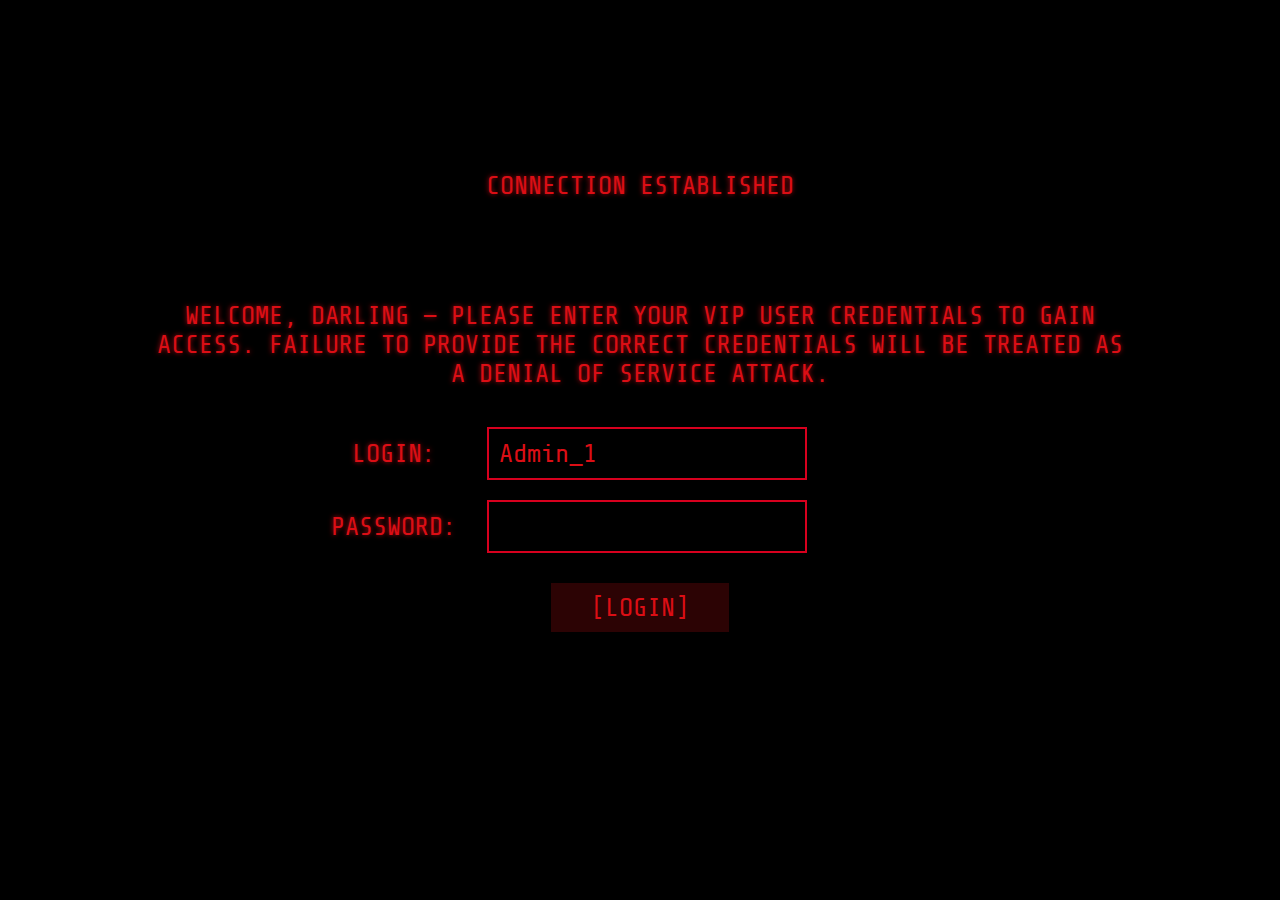
<file: index.html>
<!DOCTYPE html>
<html lang="en" data-bs-theme="dark">

<head>
    <meta charset="UTF-8">
    <link rel="stylesheet" href="css/styles.css">
</head>

<body>

    <div class="container on">
        <div class="screen">
            <h3 class="title">
                CONNECTION ESTABLISHED
            </h3>
            <div class="box--outer">
                <div class="box">
                    <div class="box--inner">
                        <div class="content">
                            <div class="holder">
                                <b>Welcome, darling</b> — please enter your VIP user credentials
                                to gain access. Failure to provide the correct credentials will be treated
                                as a denial of service attack.
                                <br>
                                <br>
                                <div class="row">
                                    <div class="col col__left label">
                                        Login
                                    </div>
                                    <div class="col col__center">
                                        <input type="text" id="login" maxlength="32" value="Admin_1" readonly>
                                    </div>
                                </div>
                                <form onsubmit="validateLogin(event)">
                                    <div class="row">
                                        <div class="col col__left label">
                                            Password
                                        </div>
                                        <div class="col col__center">
                                            <input type="password" id="password" name="password" required="required"
                                                placeholder="" data-error="" maxlength="32" autocomplete="new-password"
                                                autofocus="true" />
                                        </div>
                                    </div>
                                    <div class="row">
                                        <button type="submit" id="submit" name="submit">[login]</button>
                                    </div>
                                </form>
                                <b class="flash" id="accessMessage"></b>
                            </div>
                        </div>
                    </div>
                </div>
            </div>
        </div>
    </div>

    <script src="js/app.js"></script>

</body>

</html>
</file>
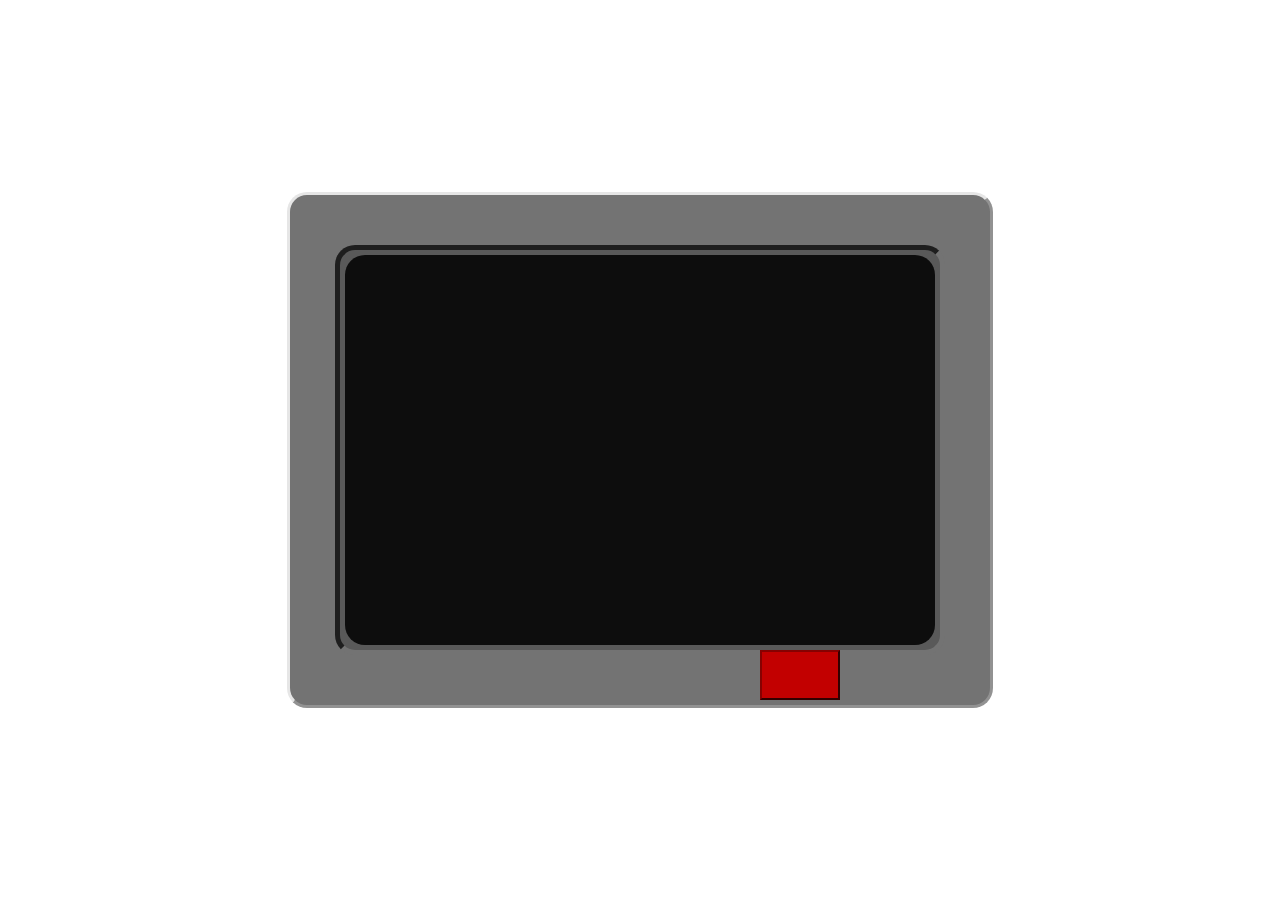
<file: fallout.html>
<!DOCTYPE html>
<html lang="fr">

<head>
    <meta charset="UTF-8">
    <meta name="viewport" content="width=device-width, initial-scale=1.0">
    <meta http-equiv="X-UA-Compatible" content="ie=edge">
    <link rel="stylesheet" href="css/fallout.css">
    <link rel="stylesheet" href="https://cdnjs.cloudflare.com/ajax/libs/font-awesome/4.7.0/css/font-awesome.min.css">
    <title>Authentification</title>
</head>

<body>

    <div id="ignore"></div>
    <div class="computer-frame">
        <div class="inner-computer-frame">
            <div class="black-computer-framing">
                <div class="title-screen"></div>
                <div class="hacking-screen"></div>
                <div class="input-screen"></div>
                <div class="lower-input-screen"></div>
            </div>
            <div class="black-computer-framing-before">
                <h3 class="text-center">Choose Difficulty</h3>
                <ul>
                    <li>Very Easy</li>
                    <li>Easy</li>
                    <li>Average</li>
                    <li id="lfmid">Hard</li>
                    <li id="mid">Very Hard</li>
                </ul>
                <div id="help">
                    <i class="fa fa-question-circle-o fa-4x" aria-hidden="true"></i>
                </div>
                <div id="settings">
                    <i class="fa fa-cogs fa-4x" aria-hidden="true"></i>
                </div>
            </div>
            <div class="help-screen">
                <h2 class="text-center">Help</h2>
                <p class="text-center">
                    The goal of the game is to determine the correct password given gibberish.<br>Within the gibberish,
                    there is a single correct word.<br> If you choose the incorrect password, your tries go down by one,
                    and if your tries run out, the terminal becomes locked.<br>Whenever you choose an incorrect word,
                    the system will return how many placement of characters are correct.<br>To help, there are duds in
                    the gibberish that will either remove incorrect words or replenish your tries.<br> Duds are enclosed
                    special characters such as <br>() , &lt;&gt; , {} , [].<br> There could also be characters contained
                    in the dud as well.<br> Good Luck!
                </p>
                <div id="back">
                    <i class="fa fa-arrow-left fa-2x" aria-hidden="true"></i>
                    <p>Back</p>
                </div>
            </div>
            <div class="settings-screen">
                <h2 class="text-center">Settings</h2>
                <div id="inputs">
                    <p>Words: </p><input type="text" name="words" id="wd">
                    <p>Duds: </p><input type="text" name="duds" id="dd">
                    <p>Tries: </p><input type="text" name="tries" id="tr">
                    <p style="margin-top: 20px;">Note: if nothing is inputted, defaults are used.</p>
                </div>
                <button class="btn" id="confirm">Confirm</button>
            </div>
            <div class="win-screen">
                <h2 class="text-center">ACCESS GRANTED</h2>
                <div id="win-quote"></div>
            </div>
            <div class="failed-screen">
                <h3 class="text-center">TERMINAL LOCKED</h3>
                <h3 class="text-center">PLEASE CONTACT AN ADMINISTRATOR</h3>
            </div>
            <div class="black-screen"></div>
        </div>
    </div>
    <button id="turn" class="btn"></button>

<!-- Audio 

    <div id="audiostuff">
        <audio id="pb" src="http://mitchellthompson.net/demos/terminal/sound/passbad.ogg"></audio>
        <audio id="pg" src="http://mitchellthompson.net/demos/terminal/sound/passgood.ogg"></audio>
        <audio id="pof" src="http://mitchellthompson.net/demos/terminal/sound/poweroff.ogg"></audio>
        <audio id="po" src="http://mitchellthompson.net/demos/terminal/sound/poweron.ogg"></audio>
        <audio id="k1" src="http://mitchellthompson.net/demos/terminal/sound/k1.ogg"></audio>
        <audio id="k2" src="http://mitchellthompson.net/demos/terminal/sound/k2.ogg"></audio>
        <audio id="k3" src="http://mitchellthompson.net/demos/terminal/sound/k3.ogg"></audio>
        <audio id="k4" src="http://mitchellthompson.net/demos/terminal/sound/k4.ogg"></audio>
        <audio id="k5" src="http://mitchellthompson.net/demos/terminal/sound/k5.ogg"></audio>
        <audio id="k6" src="http://mitchellthompson.net/demos/terminal/sound/k6.ogg"></audio>
        <audio id="k7" src="http://mitchellthompson.net/demos/terminal/sound/k7.ogg"></audio>
        <audio id="k8" src="http://mitchellthompson.net/demos/terminal/sound/k8.ogg"></audio>
        <audio id="k9" src="http://mitchellthompson.net/demos/terminal/sound/k9.ogg"></audio>
        <audio id="k10" src="http://mitchellthompson.net/demos/terminal/sound/k10.ogg"></audio>
        <audio id="k11" src="http://mitchellthompson.net/demos/terminal/sound/k11.ogg"></audio>
    </div>

-->

    <script src="js/fallout.js"></script>

</body>

</html>
</file>
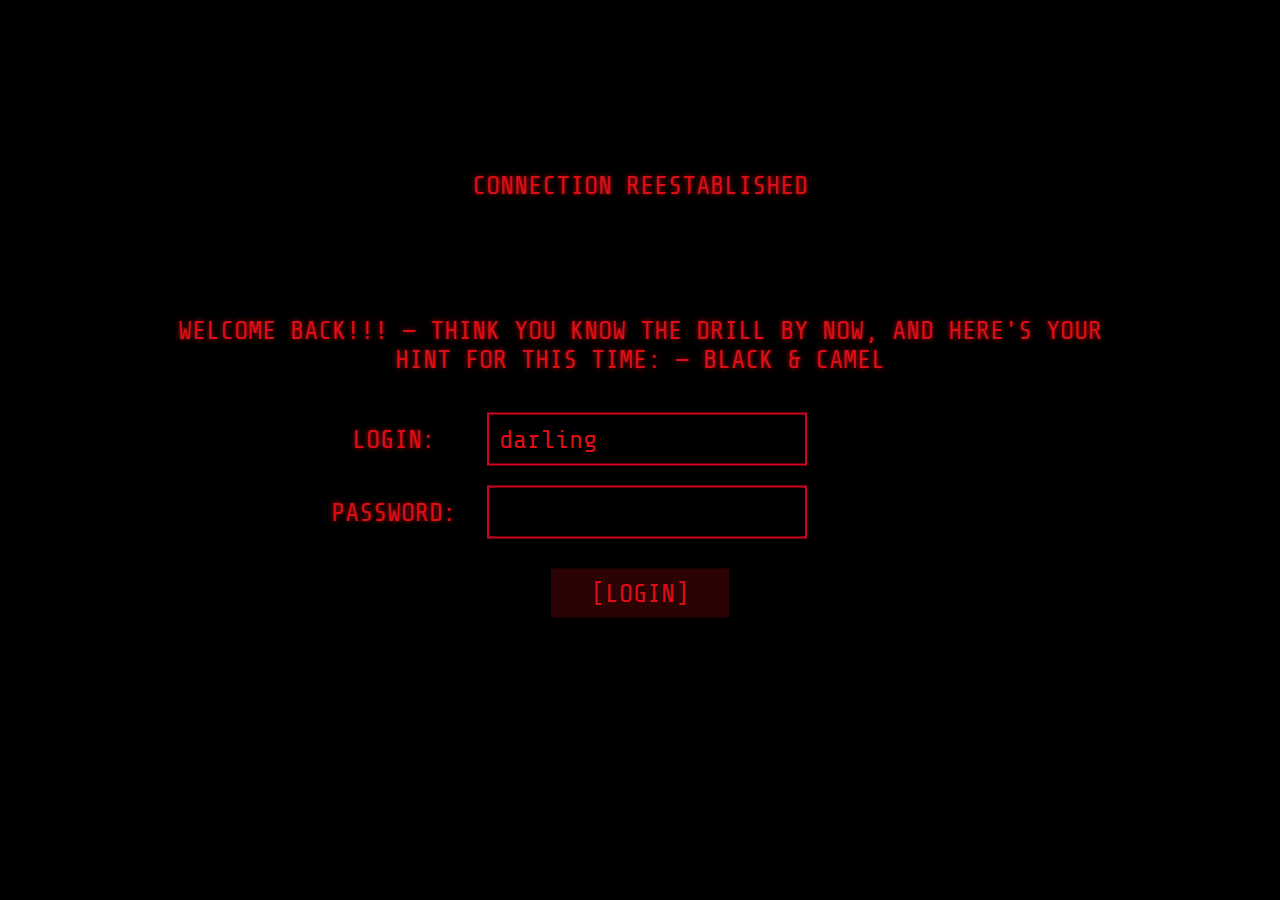
<file: index-2.html>
<!DOCTYPE html>
<html lang="en" data-bs-theme="dark">

<head>
    <meta charset="UTF-8">
    <link rel="stylesheet" href="css/styles.css">
</head>

<body>

    <div class="container on">
        <div class="screen">
            <h3 class="title">
                CONNECTION REESTABLISHED
            </h3>
            <div class="box--outer">
                <div class="box">
                    <div class="box--inner">
                        <div class="content">
                            <div class="holder">
                                <b>Welcome back!!!</b> — Think you know the drill by now, and here's your hint for this
                                time: <b> — Black & Camel</b>
                                <br>
                                <br>
                                <div class="row">
                                    <div class="col col__left label">
                                        Login
                                    </div>
                                    <div class="col col__center">
                                        <input type="text" id="login" maxlength="32" value="darling" readonly>
                                    </div>
                                </div>
                                <form onsubmit="validateLogin(event)">
                                    <div class="row">
                                        <div class="col col__left label">
                                            Password
                                        </div>
                                        <div class="col col__center">
                                            <input type="password" id="password" name="password" required="required"
                                                placeholder="" data-error="" maxlength="32" autocomplete="new-password"
                                                autofocus="true" />
                                        </div>
                                    </div>
                                    <div class="row">
                                        <button type="submit" id="submit" name="submit">[login]</button>
                                    </div>
                                </form>
                                <b class="flash" id="accessMessage"></b>
                            </div>
                        </div>
                    </div>
                </div>
            </div>
        </div>
    </div>

    <script src="js/app-2.js"></script>

</body>

</html>
</file>
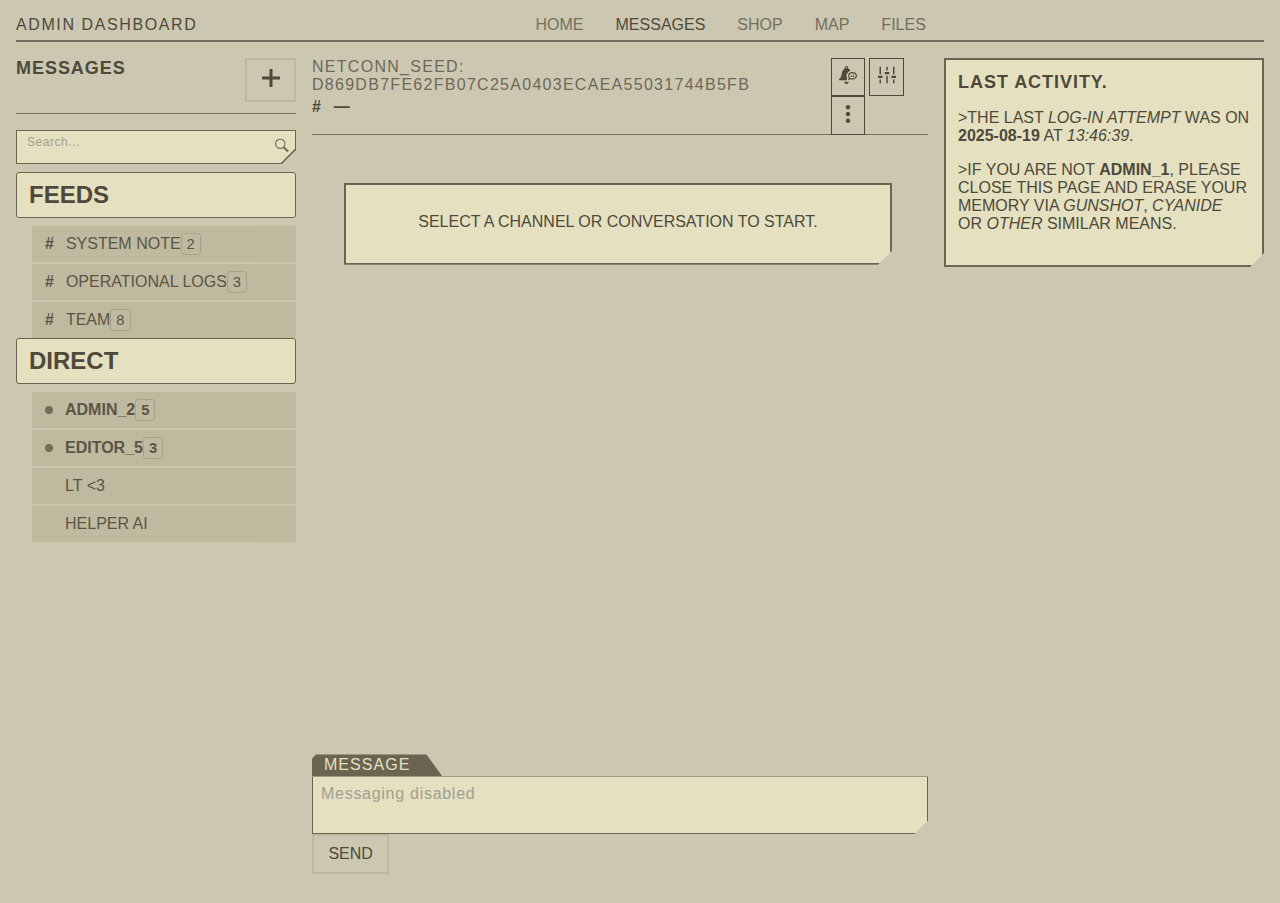
<file: nier.html>
<!DOCTYPE html>
<html lang="en" class="html">

<head>
  <meta charset="UTF-8" />
  <meta name="viewport" content="width=device-width, initial-scale=1.0" />
  <title>Admin Dashboard</title>
  <!-- update path if needed -->
  <link rel="stylesheet" href="css/nier.css" />
</head>

<body>
  <div class="app-skeleton">
    <!-- Header -->
    <header class="app-header">
      <div class="app-header__anchor">
        <span class="app-header__anchor__text">Admin Dashboard</span>
      </div>
      <nav>
        <ul class="nav">
          <li class="nav__item"><span class="nav__link"><span class="nav__link__element">Home</span></span></li>
          <li class="nav__item"><span class="nav__link nav__link--active"><span
                class="nav__link__element">Messages</span></span></li>
          <li class="nav__item"><span class="nav__link"><span class="nav__link__element">Shop</span></span></li>
          <li class="nav__item"><span class="nav__link"><span class="nav__link__element">Map</span></span></li>
          <li class="nav__item"><span class="nav__link"><span class="nav__link__element">Files</span></span></li>
        </ul>
      </nav>
      <div></div>
    </header>

    <div class="app-container">
      <!-- Left column -->
      <aside class="app-a">
        <div class="segment-topbar segment-topbar--compact">
          <div class="segment-topbar__header">
            <h3 class="text-heading3 segment-topbar__title">Messages</h3>
          </div>
          <div class="segment-topbar__aside">
            <div class="button-toolbar">
              <span class="button button--primary button--size-lg">
                <svg class="button__icon" viewBox="0 0 24 24">
                  <path d="M24 10h-10v-10h-4v10h-10v4h10v10h4v-10h10z" />
                </svg>
              </span>
            </div>
          </div>
        </div>

        <form class="form-search">
          <div class="form-group">
            <div class="form-control form-control--with-addon">
              <input name="query" placeholder="Search..." type="text" disabled />
              <div class="form-control__addon form-control__addon--prefix">
                <svg class="button__icon" viewBox="0 0 24 24">
                  <path
                    d="M21.172 24l-7.387-7.387c-1.388.874-3.024 1.387-4.785 1.387-4.971 0-9-4.029-9-9s4.029-9 9-9 9 4.029 9 9c0 1.761-.514 3.398-1.387 4.785l7.387 7.387-2.828 2.828zm-12.172-8c3.859 0 7-3.14 7-7s-3.141-7-7-7-7 3.14-7 7 3.141 7 7 7z" />
                </svg>
              </div>
            </div>
          </div>
        </form>

        <div class="nav-section">
          <div class="nav-section__header">
            <h2 class="nav-section__title">Feeds</h2>
          </div>
          <div class="nav-section__body">
            <ul class="nav">
              <li class="nav__item">
                <span class="nav__link">
                  <span class="channel-link">
                    <span class="channel-link__icon">#</span>
                    <span class="channel-link__element">System Note</span>
                    <span class="channel-link__element"><span class="badge">2</span></span>
                  </span>
                </span>
              </li>
              <li class="nav__item">
                <span class="nav__link">
                  <span class="channel-link">
                    <span class="channel-link__icon">#</span>
                    <span class="channel-link__element">Operational logs</span>
                    <span class="channel-link__element"><span class="badge">3</span></span>
                  </span>
                </span>
              </li>
              <li class="nav__item">
                <span class="nav__link">
                  <span class="channel-link">
                    <span class="channel-link__icon">#</span>
                    <span class="channel-link__element">TEAM</span>
                    <span class="channel-link__element"><span class="badge">8</span></span>
                  </span>
                </span>
              </li>
            </ul>
          </div>
        </div>

        <div class="nav-section">
          <div class="nav-section__header">
            <h2 class="nav-section__title">Direct</h2>
          </div>
          <div class="nav-section__body">
            <ul class="nav">
              <li class="nav__item">
                <span class="nav__link">
                  <span class="conversation-link conversation-link--online conversation-link--unread">
                    <span class="conversation-link__icon"></span>
                    <span class="conversation-link__element">Admin_2</span>
                    <span class="conversation-link__element"><span class="badge">5</span></span>
                  </span>
                </span>
              </li>
              <li class="nav__item">
                <span class="nav__link">
                  <span class="conversation-link conversation-link--online conversation-link--unread">
                    <span class="conversation-link__icon"></span>
                    <span class="conversation-link__element">Editor_5</span>
                    <span class="conversation-link__element"><span class="badge">3</span></span>
                  </span>
                </span>
              </li>
              <li class="nav__item">
                <span class="nav__link">
                  <span class="conversation-link">
                    <span class="conversation-link__icon"></span>
                    <span class="conversation-link__element">LT &lt;3</span>
                  </span>
                </span>
              </li>
              <li class="nav__item">
                <span class="nav__link">
                  <span class="conversation-link">
                    <span class="conversation-link__icon"></span>
                    <span class="conversation-link__element">Helper AI</span>
                  </span>
                </span>
              </li>
            </ul>
          </div>
        </div>
      </aside>

      <!-- Main column -->
      <main class="app-main">
        <div class="channel-feed">
          <!-- thinner header bar -->
          <div class="segment-topbar segment-topbar--compact">
            <div class="segment-topbar__header">
              <span class="segment-topbar__overline">NetConn_Seed: d869db7fe62fb07c25a0403ecaea55031744b5fb</span>
              <h4 class="text-heading4 segment-topbar__title">
                <span class="channel-link">
                  <span class="channel-link__icon">#</span>
                  <span class="channel-link__element">—</span>
                </span>
              </h4>
            </div>
            <div class="segment-topbar__aside">
              <div class="button-toolbar">
                <span class="button button--default"><svg class="button__icon" viewBox="0 0 24 24">
                    <path
                      d="M18 9.5c2.481 0 4.5 1.571 4.5 3.503 0 1.674-1.703 3.48-4.454 3.48-.899 0-1.454-.156-2.281-.357-.584.358-.679.445-1.339.686.127-.646.101-.924.081-1.56-.583-.697-1.007-1.241-1.007-2.249 0-1.932 2.019-3.503 4.5-3.503zm0-1.5c-3.169 0-6 2.113-6 5.003 0 1.025.37 2.032 1.023 2.812.027.916-.511 2.228-.997 3.184 1.302-.234 3.15-.754 3.989-1.268.709.173 1.388.252 2.03.252 3.542 0 5.954-2.418 5.954-4.98.001-2.906-2.85-5.003-5.999-5.003zm-.668 6.5h-1.719v-.369l.938-1.361v-.008h-.869v-.512h1.618v.396l-.918 1.341v.008h.95v.505zm3.035 0h-2.392v-.505l1.306-1.784v-.011h-1.283v-.7h2.25v.538l-1.203 1.755v.012h1.322v.695zm-10.338 9.5c1.578 0 2.971-1.402 2.971-3h-6c0 1.598 1.45 3 3.029 3zm.918-7.655c-.615-1.001-.947-2.159-.947-3.342 0-3.018 2.197-5.589 5.261-6.571-.472-1.025-1.123-1.905-2.124-2.486-.644-.374-1.041-1.07-1.04-1.82v-.003c0-1.173-.939-2.123-2.097-2.123s-2.097.95-2.097 2.122v.003c.001.751-.396 1.446-1.041 1.82-4.667 2.712-1.985 11.715-6.862 13.306v1.749h9.782c.425-.834.931-1.764 1.165-2.655zm-.947-15.345c.552 0 1 .449 1 1 0 .552-.448 1-1 1s-1-.448-1-1c0-.551.448-1 1-1z" />
                  </svg></span>
                <span class="button button--default"><svg class="button__icon" viewBox="0 0 24 24">
                    <path
                      d="M6 16h-6v-3h6v3zm-2-5v-10h-2v10h2zm-2 7v5h2v-5h-2zm13-7h-6v-3h6v3zm-2-5v-5h-2v5h2zm-2 7v10h2v-10h-2zm13 3h-6v-3h6v3zm-2-5v-10h-2v10h2zm-2 7v5h2v-5h-2z" />
                  </svg></span>
                <span class="button button--default"><svg class="button__icon" viewBox="0 0 24 24">
                    <path
                      d="M12 18c1.657 0 3 1.343 3 3s-1.343 3-3 3-3-1.343-3-3 1.343-3 3-3zm0-9c1.657 0 3 1.343 3 3s-1.343 3-3 3-3-1.343-3-3 1.343-3 3-3zm0-9c1.657 0 3 1.343 3 3s-1.343 3-3 3-3-1.343-3-3 1.343-3 3-3z" />
                  </svg></span>
              </div>
            </div>
          </div>

          <!-- EMPTY state instead of messages -->
          <div class="channel-feed__body">
            <div class="pad" style="margin: 2rem; text-align: center;">
              <div class="pad__body">
                <p class="text-paragraph1">Select a channel or conversation to start.</p>
              </div>
            </div>
          </div>

          <div class="channel-feed__footer">
            <form class="channel-message-form">
              <div class="form-group">
                <label class="form-label" for="message">Message</label>
                <div class="form-control">
                  <textarea id="message" class="form-control" name="message" placeholder="Messaging disabled"
                    disabled></textarea>
                </div>
              </div>
              <div class="form-footer">
                <span class="button button--primary button--size-xl"><span class="button__content">Send</span></span>
              </div>
            </form>
          </div>
        </div>
      </main>

      <!-- Right column -->
      <aside class="app-b">
        <div class="pad">
          <div class="pad__body">
            <h3 class="text-heading3" style="margin-top:0">Last activity.</h3>
            <p class="text-paragraph1">&gt;The last <em>log-in attempt</em> was on <strong>2025-08-19</strong> at
              <em>13:46:39</em>.</p>
            <p class="text-paragraph1">
              &gt;If you are not <strong>Admin_1</strong>, please close this page and erase your memory via
              <em> gunshot</em>,
              <em> cyanide</em>
              or
              <em> other</em>
              similar means.
            </p>
          </div>
        </div>
      </aside>
    </div>
  </div>

  <div id="glitch-overlay" aria-hidden="true">
    <div class="glitch-noise"></div>
    <div class="glitch-bars"></div>
    <div class="glitch-copy">
    </div>
  </div>


  <script src="js/nier.js"></script>

</body>

</html>
</file>
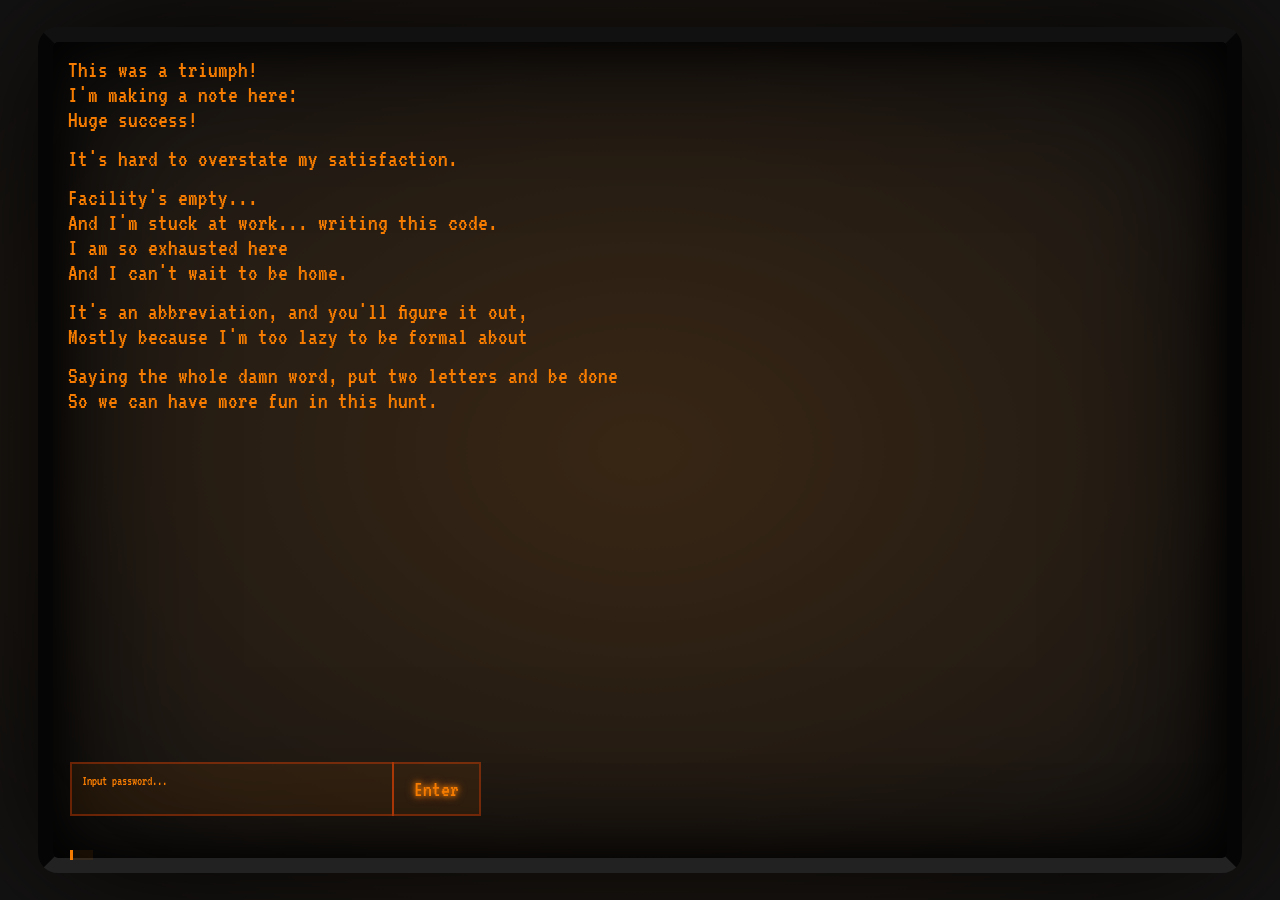
<file: portal.html>
<!DOCTYPE html>
<html lang="en" data-bs-theme="dark">

<head>
  <meta charset="UTF-8">
  <link rel="stylesheet" href="css/portal.css">
</head>

<body>



  <div class="terminal-glitch"></div>
  <div class="terminal">
    <p>This was a triumph!</p>
    <p>I'm making a note here:</p>
    <p class="break">Huge success!</p>
    <p class="break">It's hard to overstate my satisfaction.</p>
    <p>Facility's empty...</p>
    <p>And I'm stuck at work... writing this code.</p>
    <p>I am so exhausted here</p>
    <p class="break">And I can't wait to be home.</p>
    <p>It's an abbreviation, and you'll figure it out,</p>
    <p class="break">Mostly because I'm too lazy to be formal about</p>
    <p>Saying the whole damn word, put two letters and be done</p>
    <p class="break">So we can have more fun in this hunt.</p>
  </div>

  <div class="terminal-textbox-container">
    <textarea id="portalCode" class="terminal-textbox" placeholder="Input password..."></textarea>
  </div>



  <b id="portalMsg"></b>


  <form onsubmit="validatePortal(event)">
    <button type="submit" id="portalSubmit">Enter</button>
  </form>

  <script src="js/portal.js"></script>



</body>

</html>
</file>
<file: css/styles.css>
@import url(https://fonts.googleapis.com/css?family=Share+Tech+Mono);
.image-replacement {
  text-indent: 100%;
  white-space: nowrap;
  overflow: hidden
}

span.amp {
  font-family: Baskerville, 'Goudy Old Style', Palatino, 'Book Antiqua', serif !important;
  font-style: italic
}



body,
html {
  margin: 0;
  padding: 0;
  height: 100%;
  -webkit-user-select: none;
  -moz-user-select: none;
  -ms-user-select: none;
  user-select: none
}

body {
  color: #db0e15;
  font-family: 'Share Tech Mono', monospace;
  font-size: 26px;
  font-weight: 300;
  text-shadow: 0 0 5px rgba(219, 14, 21, .8);
  background: url(https://image.ibb.co/h2hLAJ/bg.png) #000;
  position: relative;
  height: 100vh
}

.container {
  left: 0;
  right: 0;
  position: absolute;
  top: 50%;
  -webkit-transform: translate(0, -50%);
  transform: translate(0, -50%)
}

.container.is-success {
  -webkit-filter: hue-rotate(180deg) brightness(2.7);
  filter: hue-rotate(180deg) brightness(2.7)
}

.screen::after {
  content: '';
  display: block;
  background: url(https://image.ibb.co/dbSZLJ/bottom.png) no-repeat center;
  margin: 0 auto;
  width: 100%;
  max-width: 500px;
  height: 28px
}

.title {
  text-transform: uppercase;
  text-align: center;
  font-size: 1em;
  font-weight: 300
}

.title::after,
.title::before {
  content: '';
  display: inline-block;
  background: url(https://image.ibb.co/gpxZLJ/top_outer.png);
  width: 144px;
  height: 20px;
  margin: 0 20px
}

.container:not(.is-success) .title.is-success {
  color: #22edfc
}

.box--outer {
  position: relative;
  margin: 0 auto;
  width: 90%;
  max-width: 1080px;
  border-top: #000 18px solid;
  border-bottom: #000 18px solid;
  -o-border-image: url(https://image.ibb.co/kHHeny/hor_line.png) 17 11 17 round;
  border-image: url(https://image.ibb.co/kHHeny/hor_line.png) 17 11 17 round
}

.box {
  display: inline-block;
  text-transform: uppercase;
  text-align: center;
  width: 100%;
  max-width: 1080px
}

.box--inner {
  display: inline-block;
  width: calc(100% - 105px);
  max-width: 1010px
}

.box--inner::after,
.box--inner::before {
  content: '';
  display: inline-block;
  background: url(https://image.ibb.co/kvJfud/box_inner.png) no-repeat center;
  max-width: 642px;
  width: 100%;
  height: 27px
}

.content {
  position: relative;
  display: block;
  max-height: 600px;
  min-height: 400px;
  height: 100%
}

.content .holder {
  left: 0;
  right: 0;
  position: absolute;
  top: 50%;
  -webkit-transform: translate(0, -50%);
  transform: translate(0, -50%)
}

.col.col__center,
.col.col__left {
  display: inline-block
}

.col.col__left {
  width: 130px
}

.col.col__center {
  width: 350px;
  margin-right: 130px
}

.label::after {
  content: ':';
  margin-left: -15px;
  display: inline-block
}

#email,
#login,
#password {
  border: 2px solid #d7001e;
  margin: 10px 0;
  padding: 10px;
  width: auto;
  max-width: 100%;
  overflow: visible;
  outline: 0;
  background: 0 0;
  color: inherit;
  font: inherit;
  line-height: normal
}

#email::-moz-selection,
#login::-moz-selection,
#password::-moz-selection {
  background: #000
}

#email::selection,
#login::selection,
#password::selection {
  background: #000
}

#submit {
  border: none;
  margin: 20px;
  padding: 10px 40px;
  width: auto;
  overflow: visible;
  outline: 0;
  cursor: pointer;
  background: 0 0;
  color: inherit;
  font: inherit;
  line-height: normal;
  -webkit-font-smoothing: inherit;
  -moz-osx-font-smoothing: inherit;
  -webkit-appearance: none;
  appearance: none;
  background: rgba(219, 14, 21, .2);
  text-transform: uppercase
}

@media only screen and (max-width:1260px) {
  .title::after,
  .title::before {
    width: 42px;
    height: 18px
  }
  .col.col__center,
  .col.col__left {
    display: block;
    width: auto;
    margin: 0
  }
  .box--outer::after,
  .box--outer::before {
    display: none
  }
  .title::after,
  .title::before {
    margin: 0 5px
  }
  .content {
    height: 440px
  }
  .box::after,
  .box::before {
    height: 500px
  }
  #submit {
    margin-bottom: 0
  }
}

@media only screen and (max-width:600px) {
  .container {
    font-size: .8em
  }
  .title::after,
  .title::before {
    width: 4%;
    height: 18px
  }
  .box--outer {
    -o-border-image: url(https://image.ibb.co/kHHeny/hor_line.png) 17 330 17 round;
    border-image: url(https://image.ibb.co/kHHeny/hor_line.png) 17 330 17 round
  }
  .box::after,
  .box::before {
    width: 22px;
    background: url(ver-line-mobile.png) no-repeat center;
    background-size: contain
  }
  .box--inner {
    width: calc(100% - 44px)
  }
  #email,
  #login,
  #password {
    max-width: 70%
  }
  .screen::after {
    max-width: 180px
  }
}

.flash {
  -webkit-animation: flashText 1s ease-out alternate infinite;
  animation: flashText 1s ease-out alternate infinite
}

@-webkit-keyframes flashText {
  0% {
    opacity: .3
  }
  100% {
    opacity: 1
  }
}

@keyframes flashText {
  0% {
    opacity: .3
  }
  100% {
    opacity: 1
  }
}

.typewriter .typewriter-line {
  visibility: hidden
}

@-webkit-keyframes flicker {
  0% {
    opacity: .86139
  }
  5% {
    opacity: .12793
  }
  10% {
    opacity: .36759
  }
  15% {
    opacity: .9766
  }
  20% {
    opacity: .61364
  }
  25% {
    opacity: .94477
  }
  30% {
    opacity: .57811
  }
  35% {
    opacity: .03416
  }
  40% {
    opacity: .21835
  }
  45% {
    opacity: .62054
  }
  50% {
    opacity: .89452
  }
  55% {
    opacity: .89997
  }
  60% {
    opacity: .37872
  }
  65% {
    opacity: .04929
  }
  70% {
    opacity: .14477
  }
  75% {
    opacity: .27512
  }
  80% {
    opacity: .84701
  }
  85% {
    opacity: .85952
  }
  90% {
    opacity: .76553
  }
  95% {
    opacity: .91372
  }
  100% {
    opacity: .05536
  }
}

@keyframes flicker {
  0% {
    opacity: .86139
  }
  5% {
    opacity: .12793
  }
  10% {
    opacity: .36759
  }
  15% {
    opacity: .9766
  }
  20% {
    opacity: .61364
  }
  25% {
    opacity: .94477
  }
  30% {
    opacity: .57811
  }
  35% {
    opacity: .03416
  }
  40% {
    opacity: .21835
  }
  45% {
    opacity: .62054
  }
  50% {
    opacity: .89452
  }
  55% {
    opacity: .89997
  }
  60% {
    opacity: .37872
  }
  65% {
    opacity: .04929
  }
  70% {
    opacity: .14477
  }
  75% {
    opacity: .27512
  }
  80% {
    opacity: .84701
  }
  85% {
    opacity: .85952
  }
  90% {
    opacity: .76553
  }
  95% {
    opacity: .91372
  }
  100% {
    opacity: .05536
  }
}

@-webkit-keyframes steady {
  from {
    background: rgba(255, 230, 230, .1)
  }
  to {
    background: rgba(49, 45, 45, .1)
  }
}

@keyframes steady {
  from {
    background: rgba(255, 230, 230, .1)
  }
  to {
    background: rgba(49, 45, 45, .1)
  }
}

body {
  position: relative;
  overflow: hidden
}

body::after {
  content: " ";
  display: block;
  position: absolute;
  top: 0;
  left: 0;
  bottom: 0;
  right: 0;
  z-index: 2;
  pointer-events: none;
  background: rgba(49, 45, 45, .1);
  opacity: 0;
  pointer-events: none;
  -webkit-animation: flicker .15s infinite, steady 4s;
  animation: flicker .15s infinite, steady 4s
}

body.off {
  background: #000
}

body.off::after {
  -webkit-animation: none;
  animation: none
}

@-webkit-keyframes turn-on {
  0% {
    -webkit-transform: scale(1, .8) translate3d(0, 0, 0);
    transform: scale(1, .8) translate3d(0, 0, 0);
    opacity: 1
  }
  5% {
    -webkit-transform: scale(1.09139, 1.34235) translate3d(0, 100%, 0);
    transform: scale(1.09139, 1.34235) translate3d(0, 100%, 0)
  }
  10% {
    -webkit-transform: scale(.63084, 1.40698) translate3d(0, -100%, 0);
    transform: scale(.63084, 1.40698) translate3d(0, -100%, 0)
  }
  15% {
    -webkit-transform: scale(.75142, 1.34118) translate3d(0, 100%, 0);
    transform: scale(.75142, 1.34118) translate3d(0, 100%, 0)
  }
  20% {
    -webkit-transform: scale(.96173, 1.36858) translate3d(0, -100%, 0);
    transform: scale(.96173, 1.36858) translate3d(0, -100%, 0)
  }
  25% {
    -webkit-transform: scale(1.1348, 1.02729) translate3d(0, 100%, 0);
    transform: scale(1.1348, 1.02729) translate3d(0, 100%, 0)
  }
  30% {
    -webkit-transform: scale(.97038, .71092) translate3d(0, -100%, 0);
    transform: scale(.97038, .71092) translate3d(0, -100%, 0)
  }
  35% {
    -webkit-transform: scale(.6067, 1.31101) translate3d(0, 100%, 0);
    transform: scale(.6067, 1.31101) translate3d(0, 100%, 0)
  }
  40% {
    -webkit-transform: scale(.786, .9326) translate3d(0, -100%, 0);
    transform: scale(.786, .9326) translate3d(0, -100%, 0)
  }
  45% {
    -webkit-transform: scale(1.38602, 1.14399) translate3d(0, 100%, 0);
    transform: scale(1.38602, 1.14399) translate3d(0, 100%, 0)
  }
  50% {
    -webkit-transform: scale(.69973, .90412) translate3d(0, -100%, 0);
    transform: scale(.69973, .90412) translate3d(0, -100%, 0)
  }
  51% {
    -webkit-transform: scale(1, 1) translate3d(0, 0, 0);
    transform: scale(1, 1) translate3d(0, 0, 0);
    -webkit-filter: brightness(1) saturate(1);
    filter: brightness(1) saturate(1);
    opacity: 0
  }
  100% {
    -webkit-transform: scale(1, 1) translate3d(0, 0, 0);
    transform: scale(1, 1) translate3d(0, 0, 0);
    -webkit-filter: contrast(1) brightness(1.2) saturate(1.3);
    filter: contrast(1) brightness(1.2) saturate(1.3);
    opacity: 1
  }
}

@keyframes turn-on {
  0% {
    -webkit-transform: scale(1, .8) translate3d(0, 0, 0);
    transform: scale(1, .8) translate3d(0, 0, 0);
    opacity: 1
  }
  5% {
    -webkit-transform: scale(1.09139, 1.34235) translate3d(0, 100%, 0);
    transform: scale(1.09139, 1.34235) translate3d(0, 100%, 0)
  }
  10% {
    -webkit-transform: scale(.63084, 1.40698) translate3d(0, -100%, 0);
    transform: scale(.63084, 1.40698) translate3d(0, -100%, 0)
  }
  15% {
    -webkit-transform: scale(.75142, 1.34118) translate3d(0, 100%, 0);
    transform: scale(.75142, 1.34118) translate3d(0, 100%, 0)
  }
  20% {
    -webkit-transform: scale(.96173, 1.36858) translate3d(0, -100%, 0);
    transform: scale(.96173, 1.36858) translate3d(0, -100%, 0)
  }
  25% {
    -webkit-transform: scale(1.1348, 1.02729) translate3d(0, 100%, 0);
    transform: scale(1.1348, 1.02729) translate3d(0, 100%, 0)
  }
  30% {
    -webkit-transform: scale(.97038, .71092) translate3d(0, -100%, 0);
    transform: scale(.97038, .71092) translate3d(0, -100%, 0)
  }
  35% {
    -webkit-transform: scale(.6067, 1.31101) translate3d(0, 100%, 0);
    transform: scale(.6067, 1.31101) translate3d(0, 100%, 0)
  }
  40% {
    -webkit-transform: scale(.786, .9326) translate3d(0, -100%, 0);
    transform: scale(.786, .9326) translate3d(0, -100%, 0)
  }
  45% {
    -webkit-transform: scale(1.38602, 1.14399) translate3d(0, 100%, 0);
    transform: scale(1.38602, 1.14399) translate3d(0, 100%, 0)
  }
  50% {
    -webkit-transform: scale(.69973, .90412) translate3d(0, -100%, 0);
    transform: scale(.69973, .90412) translate3d(0, -100%, 0)
  }
  51% {
    -webkit-transform: scale(1, 1) translate3d(0, 0, 0);
    transform: scale(1, 1) translate3d(0, 0, 0);
    -webkit-filter: brightness(1) saturate(1);
    filter: brightness(1) saturate(1);
    opacity: 0
  }
  100% {
    -webkit-transform: scale(1, 1) translate3d(0, 0, 0);
    transform: scale(1, 1) translate3d(0, 0, 0);
    -webkit-filter: contrast(1) brightness(1.2) saturate(1.3);
    filter: contrast(1) brightness(1.2) saturate(1.3);
    opacity: 1
  }
}

@-webkit-keyframes turn-off {
  0% {
    -webkit-transform: scale(1, 1.3) translate3d(0, 0, 0);
    transform: scale(1, 1.3) translate3d(0, 0, 0);
    -webkit-filter: brightness(1);
    filter: brightness(1);
    opacity: 1
  }
  60% {
    -webkit-transform: scale(1.3, .001) translate3d(0, 0, 0);
    transform: scale(1.3, .001) translate3d(0, 0, 0);
    -webkit-filter: brightness(10);
    filter: brightness(10)
  }
  100% {
    -webkit-animation-timing-function: cubic-bezier(.755, .05, .855, .06);
    animation-timing-function: cubic-bezier(.755, .05, .855, .06);
    -webkit-transform: scale(0, .0001) translate3d(0, 0, 0);
    transform: scale(0, .0001) translate3d(0, 0, 0);
    -webkit-filter: brightness(50);
    filter: brightness(50)
  }
}

@keyframes turn-off {
  0% {
    -webkit-transform: scale(1, 1.3) translate3d(0, 0, 0);
    transform: scale(1, 1.3) translate3d(0, 0, 0);
    -webkit-filter: brightness(1);
    filter: brightness(1);
    opacity: 1
  }
  60% {
    -webkit-transform: scale(1.3, .001) translate3d(0, 0, 0);
    transform: scale(1.3, .001) translate3d(0, 0, 0);
    -webkit-filter: brightness(10);
    filter: brightness(10)
  }
  100% {
    -webkit-animation-timing-function: cubic-bezier(.755, .05, .855, .06);
    animation-timing-function: cubic-bezier(.755, .05, .855, .06);
    -webkit-transform: scale(0, .0001) translate3d(0, 0, 0);
    transform: scale(0, .0001) translate3d(0, 0, 0);
    -webkit-filter: brightness(50);
    filter: brightness(50)
  }
}

.screen {
  width: 100%;
  height: 100%;
  border: none
}

.container.off>.screen {
  -webkit-animation: turn-off .55s cubic-bezier(.23, 1, .32, 1);
  animation: turn-off .55s cubic-bezier(.23, 1, .32, 1);
  -webkit-animation-fill-mode: forwards;
  animation-fill-mode: forwards
}

.container.on>.screen {
  -webkit-animation: turn-on 2s linear;
  animation: turn-on 2s linear;
  -webkit-animation-fill-mode: forwards;
  animation-fill-mode: forwards
}
</file>
<file: css/fallout.css>
@import url("https://fonts.googleapis.com/css?family=Ubuntu");
@import url('https://fonts.googleapis.com/css?family=Asap');
@keyframes blinker {
  from {
    opacity: 0;
  }
  to {
    opacity: 1;
  }
}

h4 {
  color: black;
}

.computer-frame {
  position: absolute;
  margin: auto;
  left: 0;
  top: 0;
  bottom: 0;
  right: 0;
  height: 510px;
  width: 700px;
  background-color: #737373;
  border-radius: 20px;
  border: 3px outset #E6E6E6;
}
.computer-frame .fa-wifi {
  position: absolute;
  top: 445px;
  left: 50px;
}
.computer-frame .fa-stack {
  position: absolute;
  top: 440px;
  left: 85px;
  font-size: 10px;
}

.inner-computer-frame {
  position: absolute;
  margin: auto;
  left: 0;
  top: 0;
  bottom: 0;
  right: 0;
  height: 400px;
  width: 600px;
  border-radius: 20px;
  background-color: #595959;
  border: 5px inset #737373;
}

.black-computer-framing, .black-computer-framing-before {
  position: absolute;
  margin: auto;
  left: 0;
  top: 0;
  bottom: 0;
  right: 0;
  height: 390px;
  width: 590px;
  border-radius: 20px;
  background-color: #0D0D0D;
  border: 5px inset #595959;
}

.black-computer-framing {
  display: none;
}

.title-screen {
  position: absolute;
  margin: auto;
  left: 0;
  top: 0;
  bottom: 0;
  right: 0;
  height: 370px;
  width: 570px;
}

.hacking-screen {
  position: absolute;
  margin: auto;
  left: 0;
  top: 0;
  bottom: 0;
  right: 220px;
  top: 60px;
  height: 300px;
  width: 360px;
}

.input-screen, .lower-input-screen {
  position: absolute;
  margin: auto;
  left: 0;
  top: 0;
  bottom: 0;
  right: 0;
  overflow: hidden;
  top: 45px;
  left: 350px;
  height: 270px;
  width: 220px;
  display: flex;
  flex-direction: column-reverse;
  align-items: baseline;
  align-content: flex-end;
}

.lower-input-screen {
  top: 338px;
  height: 20px;
}

p, h3, ul, u, #Width {
  color: #00FF00;
  margin: 0;
}
p #mid, h3 #mid, ul #mid, u #mid, #Width #mid {
  margin-left: 180px;
}

ul {
  font-size: 20px;
}

li {
  list-style: none;
  display: inline-block;
  margin-top: 50px;
  margin-right: 40px;
  padding: 8px;
  border: 1px solid #00FF00;
  cursor: pointer;
}

#Width {
  margin: 0;
  padding: 0;
  border: 0;
  position: absolute;
  background-color: grey;
}

#ignore {
  visibility: hidden;
  background-color: grey;
}

#letter, #word, #dud, #Letter {
  margin: 0;
  padding: 0;
  border: 0;
  cursor: pointer;
  display: inline-block;
}
#letter:hover, #word:hover, #dud:hover, #Letter:hover {
  background-color: #00FF00;
  color: #0D0D0D;
}

#row {
  margin: 0;
  padding: 0;
  border: 0;
  display: inline-block;
}

.win-screen, .failed-screen {
  display: none;
  position: absolute;
  margin: auto;
  left: 0;
  top: 0;
  bottom: 0;
  right: 0;
  height: 390px;
  width: 590px;
  border-radius: 20px;
  background-color: #0D0D0D;
}
.win-screen h2, .failed-screen h2 {
  color: #00FF00;
  margin: 0;
  padding-top: 30px;
}
.win-screen h3, .failed-screen h3 {
  color: #00FF00;
  margin: 0;
  padding-top: 50px;
}

#win-quote {
  position: absolute;
  margin: auto;
  left: 0;
  top: 0;
  bottom: 0;
  right: 0;
  font-style: italic;
  font-size: 15px;
  color: #00FF00;
  height: 200px;
  width: 500px;
}

#dead-word, #dead-dud {
  cursor: pointer;
}
#dead-word:hover, #dead-dud:hover {
  background-color: #00FF00;
  color: #0D0D0D;
}

#help {
  position: absolute;
  margin: auto;
  left: 0;
  top: 0;
  bottom: 0;
  right: 0;
  top: 250px;
  right: 450px;
  height: 40px;
  width: 40px;
}
#help .fa-question-circle-o {
  color: #00EE00;
  cursor: pointer;
}

.help-screen {
  display: none;
  position: absolute;
  margin: auto;
  left: 0;
  top: 0;
  bottom: 0;
  right: 0;
  height: 390px;
  width: 590px;
  border-radius: 20px;
  background-color: #0D0D0D;
}
.help-screen p {
  padding-left: 10px;
  padding-right: 10px;
}
.help-screen h2 {
  color: #00FF00;
  margin: 0;
  padding: 0;
  margin-bottom: 20px;
}
.help-screen #back {
  cursor: pointer;
  top: 20px;
  margin-left: 20px;
  border: 1px solid #00FF00;
  width: 110px;
  height: auto;
}
.help-screen #back i, .help-screen #back p {
  font-size: 20px;
  color: #00FF00;
  margin: 3px;
  display: inline-block;
}

#settings {
  position: absolute;
  margin: auto;
  left: 0;
  top: 0;
  bottom: 0;
  right: 0;
  top: 250px;
  left: 420px;
  height: 40px;
  width: 40px;
}
#settings .fa-cogs {
  color: #00EE00;
  cursor: pointer;
}

.settings-screen {
  display: none;
  position: absolute;
  margin: auto;
  left: 0;
  top: 0;
  bottom: 0;
  right: 0;
  height: 390px;
  width: 590px;
  border-radius: 20px;
  background-color: #0D0D0D;
}
.settings-screen h2 {
  margin: 0;
  color: #00FF00;
}
.settings-screen input {
  display: block;
  color: #00FF00;
  background-color: #0D0D0D;
  border-color: #00FF00;
  margin-left: 10px;
}
.settings-screen button {
  font-size: 15px;
  margin-left: 10px;
  margin-top: 80px;
  color: #000000;
  background-color: #00DD00;
  height: 40px;
  width: 100px;
}
.settings-screen p {
  margin-left: 10px;
}

#turn {
  position: absolute;
  margin: auto;
  left: 0;
  top: 0;
  bottom: 0;
  right: 0;
  top: 450px;
  left: 320px;
  width: 80px;
  height: 50px;
  background-color: #C20000;
  border-width: 2px;
  border-color: #860101;
  border-style: outset;
}
#turn:active {
  border-width: 2px;
  border-color: #B20101;
  border-style: inset;
}

.black-screen {
  display: block;
  position: absolute;
  margin: auto;
  left: 0;
  top: 0;
  bottom: 0;
  right: 0;
  height: 390px;
  width: 590px;
  border-radius: 20px;
  background-color: #0D0D0D;
}

.black-computer-framing-before {
  display: none;
}

code {
  position: absolute;
  color: black;
  bottom: 0;
  right: 0;
}
</file>
<file: css/nier.css>
/* ===== Nier Automata palette mapped onto your cyberpunk layout classes ===== */
:root {
    --colors-bg--500: #ccc7b1;   /* overall background */
    --colors-bg--300: #e4e0c0;   /* panels */
    --colors-primary--600: #6b6450; /* borders/stripes */
    --colors-primary--500: #4e493a; /* ink */
    --colors-secondary--500: #beb89f; /* muted beige highlights */
    --colors-tertiary--500: #a59e83; /* shadow line */
    --colors-on_bg--500: #4e493a;    /* text on bg */
    --colors-on_primary--500: #e4e0c0; /* text on primary */
    --fonts-primary: 'Raleway', sans-serif;
    --fonts-secondary: 'Raleway', sans-serif;
    --ui-glow: none;
    --ui-glow-text: none;
    --ui-glow-text--dimmed: none;
    --ui-elevation--1: 2px 2px 0 rgba(0,0,0,0.15);
    --ui-notch-amount: 1rem;
    --ui-notch-hypotenuse: 22.627416px;
    --ui-notch-path: polygon(0 0,100% 0,100% calc(100% - var(--ui-notch-amount) + 2px),calc(100% - var(--ui-notch-amount) + 2px) 100%,0 100%);
  }
  
  /* Global */
  html, body {
    margin: 0;
    background: var(--colors-bg--500);
    color: var(--colors-on_bg--500);
    font-family: var(--fonts-primary);
    text-transform: uppercase;
    min-height: 100vh;
  }
  
  .app-skeleton { padding: 0 1rem; min-width: 1024px; height: 100vh; }
  
  /* Header */
  .app-header {
    display:flex; align-items:center; justify-content:space-between;
    margin-bottom:1rem; padding:1rem 0 .5rem 0; position:relative;
  }
  .app-header::after {
    content:""; position:absolute; left:0; right:0; bottom:0;
    height:2px; background: var(--colors-primary--500); opacity:.7;
  }
  .app-header__anchor__text { letter-spacing:.1rem; }
  
  /* Top nav */
  .nav { list-style:none; padding:0; margin:0; }
  .app-header .nav { display:flex; align-items:flex-end; }
  .app-header .nav__item + .nav__item { margin-left: 2rem; }
  .app-header .nav__link {
    display:flex; align-items:baseline; text-transform:uppercase;
    transition: opacity .2s ease;
  }
  .app-header .nav__link.nav__link--active { color: var(--colors-primary--500); opacity:1; }
  .app-header .nav__link:not(.nav__link--active) { opacity:.7; }
  
  /* 3-column layout */
  .app-container {
    display:grid; grid-gap:1rem;
    grid-template-areas: "a main main main side";
    grid-template-columns: 280px 1fr 1fr 1fr 320px;
    height: calc(100% - 5.25rem);
  }
  .app-a { grid-area:a; }
  .app-main { grid-area:main; }
  .app-b { grid-area:side; }
  
  /* Segment topbar */
  .segment-topbar { display:flex; justify-content:space-between; margin-bottom:1rem; position:relative; min-height:3.5rem; }
  .segment-topbar::after { content:""; position:absolute; left:0; right:0; bottom:0; height:1px; background: var(--colors-primary--500); opacity:.7; }
  .segment-topbar__overline { font-family: var(--fonts-secondary); letter-spacing:.08rem; opacity:.75; }
  
  /* Buttons */
  .button {
    display:inline-block; text-transform:uppercase; padding:.45rem;
    border:1px solid var(--colors-primary--500); color: var(--colors-primary--500);
    background: transparent; cursor: default;
  }
  .button--primary { border-color: var(--colors-secondary--500); color: var(--colors-primary--500); }
  .button--size-lg, .button--size-xl { border-width:2px; padding:.55rem .9rem; }
  .button__icon { width:1.125rem; height:1.125rem; fill: currentcolor; }
  
  /* Left nav sections */
  .nav-section__header { background: var(--colors-bg--300); border:1px solid var(--colors-primary--600); border-radius:3px; margin-bottom:.5rem; padding:.5rem .75rem; }
  .nav-section__title { margin:0; color: var(--colors-primary--500); }
  .nav-section__body { padding-left: 1rem; }
  
  .nav-section .nav__item + .nav__item { margin-top:.125rem; }
  .nav-section .nav__link {
    display:block; padding:.5rem .75rem; border: 1px solid transparent;
    color: var(--colors-primary--500); background: var(--colors-secondary--500); opacity:.9;
  }
  .nav-section .nav__link:hover,
  .nav-section .nav__link.nav__link--active {
    background: var(--colors-primary--500); color: var(--colors-bg--300);
    border-color: var(--colors-primary--600);
  }
  
  /* Channel/Conversation link bits */
  .channel-link, .conversation-link { display:flex; align-items:center; }
  .channel-link__icon, .conversation-link__icon { margin-right:.75rem; }
  .channel-link__icon { font-weight:bold; }
  .conversation-link__icon::after {
    content:""; display:block; width:.5em; height:.5em; border-radius:50%;
    background: var(--colors-secondary--500);
  }
  .conversation-link--online .conversation-link__icon::after { background: var(--colors-primary--600); }
  .conversation-link--unread, .channel-link--unread { font-weight:bold; }
  
  /* Badge */
  .badge {
    border: 1.5px solid var(--colors-tertiary--500);
    color: var(--colors-primary--500);
    border-radius:3px; padding:.15em .34em; font-size:.92rem; line-height:1;
  }
  
  /* Pad / panels */
  .pad { background: var(--colors-bg--300); border: 2px solid var(--colors-primary--600); clip-path: var(--ui-notch-path); }
  .pad__body { padding:.75rem; padding-bottom: var(--ui-notch-amount); }
  .pad::before {
    content:""; position:absolute; right:-6px; bottom:5px; width: var(--ui-notch-hypotenuse); height:3px;
    background: var(--colors-primary--600); transform: rotate(-45deg); z-index: 100;
  }
  
  /* Feed (middle) */
  .channel-feed { display:flex; flex-direction:column; height:100%; }
  .channel-feed__body { flex:1; overflow:auto; padding-right:.25rem; }
  .message { padding-bottom:1rem; }
  .message__body {
    background: var(--colors-bg--300);
    border:1px solid var(--colors-tertiary--500);
    color: var(--colors-primary--500);
    padding:.75rem; border-radius:3px;
  }
  .message__footer { color: var(--colors-primary--500); font-size:.85rem; margin-top:.25rem; }
  .message--self .message__body { background: #d8d4ba; border-color: var(--colors-primary--600); }
  
  /* Form (static) */
  .form-label {
    display:inline-block; padding:.125em .75em; padding-right:2em; background: var(--colors-primary--600);
    color: var(--colors-bg--300); font-family: var(--fonts-secondary); letter-spacing:.065em; clip-path: polygon(0.25em 0, calc(100% - 1em) 0, 100% 100%, 0.33em 100%, 0 100%, 0 0.25em);
  }
  .form-control { background: var(--colors-bg--300); border:1px solid var(--colors-primary--600); clip-path: var(--ui-notch-path); }
  .form-control::before {
    content:""; position:absolute; right:-6px; bottom:5px; width: var(--ui-notch-hypotenuse); height:3px;
    background: var(--colors-primary--600); transform: rotate(-45deg); z-index: 100;
  }
  .form-control input, .form-control textarea {
    background: transparent; border:0; color: var(--colors-primary--500);
    font-family: var(--fonts-primary); font-size:1rem; letter-spacing:.045em; padding:.5rem; outline:none; resize:none;
  }
  .channel-message-form textarea[disabled], .form-search input[disabled] { opacity:.6; cursor:not-allowed; }
  
  /* Right panel links (yellow emphasis on <em> only) */
  .lethal-link em {
    color: #fed33f;
    text-decoration: none;
    font-style: italic;
  }
  .lethal-link em:hover { text-shadow: 0 0 6px rgba(254,211,63,.7); }
  
  /* Typography helpers */
  .text-heading3, .text-heading4, .segment-topbar__overline, .text-paragraph1 { text-transform: inherit; }
  .text-heading3 { font-size:1.125rem; margin:0; letter-spacing:.06rem; }
  .text-heading4 { font-size:1rem; margin:.25rem 0 0 0; letter-spacing:.06rem; }
  .segment-topbar__title { text-shadow: none; }
  
  /* Make the search bar slimmer */
.form-search {
    margin: 0.5rem 0; /* reduce spacing above/below */
  }
  
  .form-search .form-control {
    height: 28px;      /* thinner box */
    padding: 2px 6px;  /* smaller padding */
    font-size: 0.75rem; /* smaller text */
  }
  
  .form-search input {
    font-size: 0.75rem;
    padding: 2px 4px;
  }
  
  /* Make the addon (magnifying glass) sit on the right */
.form-control--with-addon {
    position: relative;
  }
  
  .form-control__addon--prefix {
    position: absolute;
    right: 6px;       /* push it all the way to the right */
    top: 50%;         /* center vertically */
    transform: translateY(-50%);
    pointer-events: none; /* icon shouldn't block clicks */
  }
  
  .form-control__addon--prefix .button__icon {
    width: 14px;      /* scale icon smaller */
    height: 14px;
    opacity: 0.7;     /* subtle, nier-style */
  }
  

/* ===== Extreme glitch layers ===== */

/* ASCII rain container */
.ascii-rain {
  position: absolute;
  inset: 0;
  pointer-events: none;
  mix-blend-mode: multiply;
  opacity: .9;
  z-index: 3;
}
.ascii-col {
  position: absolute;
  top: -110%;
  white-space: pre;
  font-family: ui-monospace, SFMono-Regular, Menlo, Consolas, "Liberation Mono", monospace;
  font-size: 12px;
  line-height: 1.1;
  color: rgba(78,73,58,.75);             /* Nier text tone */
  text-shadow: 0 0 1px rgba(0,0,0,.25);
  animation: asciiFall linear infinite;
}
@keyframes asciiFall {
  0%   { transform: translateY(0) }
  100% { transform: translateY(220%) }
}

/* Code bursts (escaped lines) */
.code-burst {
  position: absolute;
  z-index: 4;
  color: #7b0000;
  background: rgba(187, 144, 144, 0.65);
  border-left: 4px solid #6b6450;
  padding: 2px 6px;
  font-family: ui-monospace, SFMono-Regular, Menlo, Consolas, "Liberation Mono", monospace;
  font-size: 12px;
  letter-spacing: .02em;
  box-shadow: 2px 2px 0 0 rgba(0,0,0,.12);
  filter: blur(.1px) contrast(1.05);
  animation: burstBlink 460ms steps(2) 0s 5, burstFade .28s linear 1s forwards;
}
@keyframes burstBlink {
  0%,100%{ opacity: .75; }
  50%    { opacity: 1;    }
}
@keyframes burstFade {
  to { opacity: 0; transform: translateY(-2px); }
}

/* Tear bars — hard horizontal shifts */
.tear-bars { position: absolute; inset: 0; z-index: 5; pointer-events: none; }
.tear-bar {
  position: absolute; left: -10%;
  right: -10%;
  background:
    linear-gradient(90deg, rgba(173, 173, 173, 0.279), rgba(255, 0, 0, 0.106), rgba(0, 0, 255, 0.205));
  mix-blend-mode: multiply;
  animation-name: tearShift;
  animation-iteration-count: 6;
  animation-timing-function: steps(2);
  
}
@keyframes tearShift {
  0%   { transform: translateX(0); }
  50%  { transform: translateX(var(--shift, 8px)); }
  100% { transform: translateX(0); }
}

/* Make overlay more dramatic on extreme mode */
.glitch-active #glitch-overlay .glitch-noise {
  opacity: 2;
  animation-duration: 90ms;
}

.glitch-active .app-skeleton {
  animation:
    jitterX 60ms steps(2) 0s 8,
    jitterY 70ms steps(2) 0s 8,
    hueNudge 160ms linear 0s 4;
}

/* Reduce motion fallback */
@media (prefers-reduced-motion: reduce) {
  .ascii-rain, .code-burst, .tear-bar {
    animation: none !important;
  }
}
</file>
<file: css/portal.css>
@import url('https://fonts.googleapis.com/css?family=VT323');
 html {
	 width: 100%;
	 height: 100%;
}
 body {
	 width: 100%;
	 height: 100%;
	 margin: 0;
	 background-color: #222;
}
 @keyframes terminal-glitch {
	 0% {
		 transform: scale(1, 1.5);
	}
	 50% {
		 transform: scale(1, 1.2);
	}
	 100% {
		 transform: scale(1.2, 1);
	}
}
 .terminal-glitch {
	 width: 100%;
	 height: 100%;
	 box-shadow: inset 0px 0px 1px 1px rgba(64, 64, 64, .1);
	 background: radial-gradient(ellipse at center, #5c2f00 0%, #000 100%);
	 transform-origin: 50% 50%;
	 transform: scale(1.03);
	 animation: terminal-glitch 0.1s linear infinite;
	 opacity: 0.4;
	 position: fixed;
	 z-index: -1;
}
 .terminal {
	 position: absolute;
	 padding: 15px;
	 top: 3%;
	 right: 3%;
	 bottom: 3%;
	 left: 3%;
	 overflow-x: hidden;
	 box-sizing: border-box;
	 background-color: transparent;
	 border-radius: 20px;
	 border: 15px solid;
	 border-bottom-color: #222;
	 border-left-color: #050505;
	 border-right-color: #050505;
	 border-top-color: #111;
	 box-shadow: inset 0 0 10rem #020202, inset 0 0 3rem black, 0 0 10rem black;
}
 .terminal::-webkit-scrollbar-track {
	 border-radius: 0;
	 background-color: #212121;
}
 .terminal::-webkit-scrollbar {
	 width: 10px;
	 background-color: lighter(#212121, 50%);
}
 .terminal::-webkit-scrollbar-thumb {
	 border-radius: 2px;
	 box-shadow: inset 0 0 5px rgba(0, 0, 0, 1);
	 background-color: #444;
}
 @keyframes type {
	 from {
		 width: 0ch;
	}
	 to {
		 width: 54ch;
	}
}
 .terminal p {
	 font-size: 24px;
	 margin: 1px 0;
	 white-space: nowrap;
	 overflow: hidden;
	 animation: type 2.5s steps(60, end) backwards;
	 color: #f57c00;
	 font-family: 'VT323', monospace;
}
 .terminal p:nth-child(1) {
	 animation-delay: 2.5s;
}
 .terminal p:nth-child(2) {
	 animation-delay: 5s;
}
 .terminal p:nth-child(3) {
	 animation-delay: 7.5s;
}
 .terminal p:nth-child(4) {
	 animation-delay: 10s;
}
 .terminal p:nth-child(5) {
	 animation-delay: 12.5s;
}
 .terminal p:nth-child(6) {
	 animation-delay: 15s;
}
 .terminal p:nth-child(7) {
	 animation-delay: 17.5s;
}
 .terminal p:nth-child(8) {
	 animation-delay: 20s;
}
 .terminal p:nth-child(9) {
	 animation-delay: 22.5s;
}
 .terminal p:nth-child(10) {
	 animation-delay: 25s;
}
 .terminal p:nth-child(11) {
	 animation-delay: 27.5s;
}
 .terminal p:nth-child(12) {
	 animation-delay: 30s;
}
 .terminal p:nth-child(13) {
	 animation-delay: 32.5s;
}
 .terminal p.break {
	 margin: 1px 0 15px 0;
}
 

.terminal-textbox-container {
    position: absolute;
    bottom: 80px; /* Adjust the distance from the bottom */
    left: 70px; /* Adjust the distance from the left */
}

.terminal-textbox {
    width: 300px; /* Adjust the width as needed */
    height: 30px; /* Adjust the height as needed */
    background-color: #f57b0015; /* Semi-transparent background */
    color: #f57c00; /* Text color */
    border: 2px solid #ff440056; /* Border color */
    padding: 10px;
    font-family: 'VT323', monospace;
    resize: none; /* Prevent resizing */
    outline: none; /* Remove default focus outline */
}

.terminal-textbox::placeholder {
    color: #f57c00; /* Placeholder text color */
}

/* Portal message output */
#portalMsg {
    position: absolute;
    bottom: 40px; /* sits just below the input box */
    left: 70px;
    font-family: 'VT323', monospace;
    font-size: 22px;
    color: #f57c00;
    background-color: #f57b0015; /* subtle glow box */
    border-left: 3px solid #f57c00;
    padding: 5px 10px;
    max-width: 500px; /* so text doesn’t stretch across the whole screen */
    word-wrap: break-word;
    white-space: pre-wrap; /* keep line breaks if you add \n in JS */
    text-shadow: 0 0 5px #f57c00, 0 0 10px #f57c00; /* terminal glow */
}


/* Portal Enter button */
#portalSubmit {
    position: absolute;
    bottom: 84px; /* aligned with textbox */
    left: 392px;  /* just to the right of textbox */
    height: 54px;
    padding: 0 20px;
    font-family: 'VT323', monospace;
    font-size: 22px;
    background-color: #f57b0015; /* transparent orange tint */
    color: #f57c00;
    border: 2px solid #ff440056;
    cursor: pointer;
    text-shadow: 0 0 5px #f57c00, 0 0 10px #f57c00;
    transition: background-color 0.2s, transform 0.1s;
}

#portalSubmit:hover {
    background-color: #f57b0030;
}

#portalSubmit:active {
    transform: scale(0.95);
    background-color: #f57c00;
    color: #000;
}
</file>
